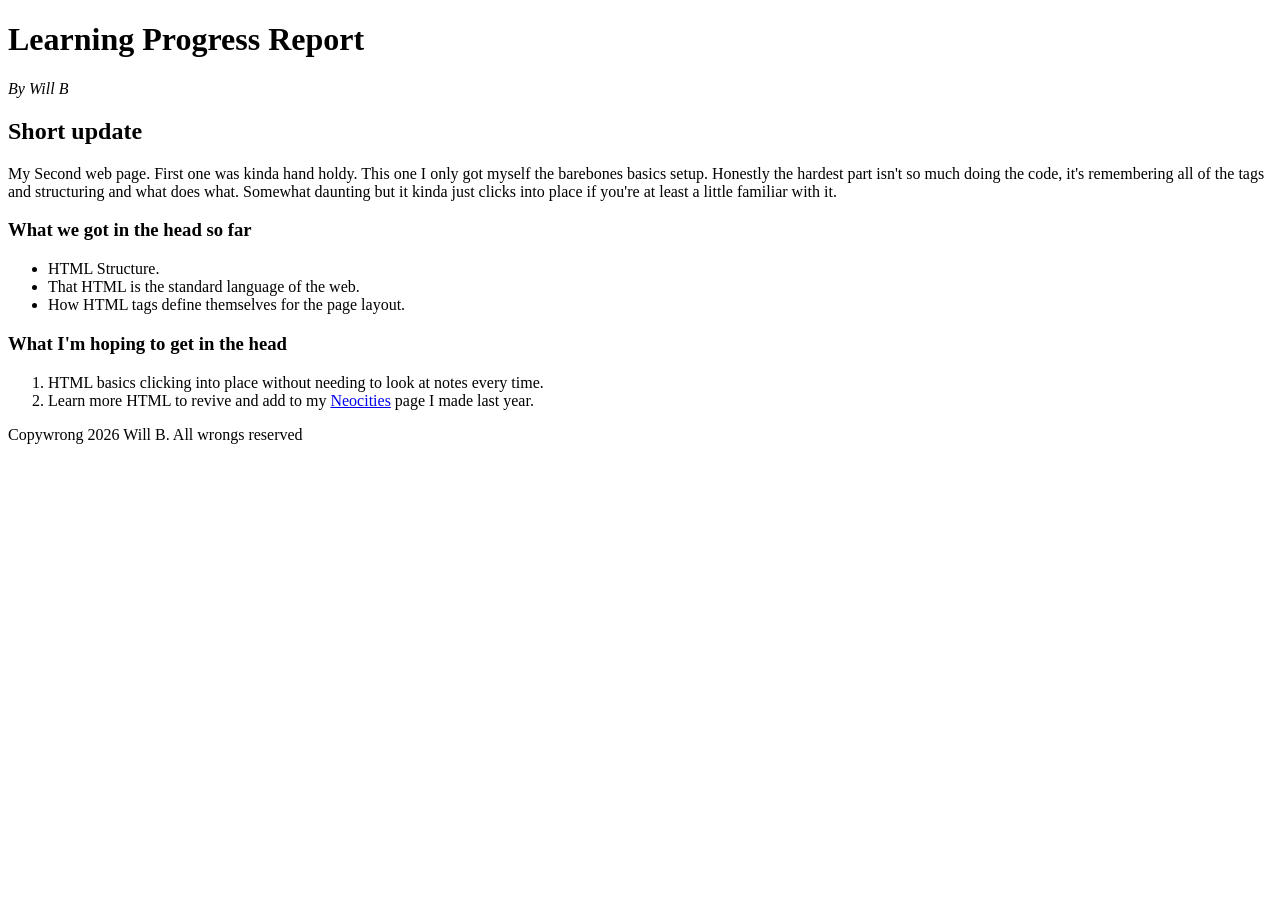
<file: lab02/index.html>
<!DOCTYPE html>
<html lang="en">
    <head>
        <meta charset="UTF-8">
        <title>Index</title>
    </head>
    <body>
        <h1>Learning Progress Report</h1>
        <p><em>By Will B</em></p>
        <h2>Short update</h2>
        <p>My Second web page. First one was kinda hand holdy. This one I only got myself the barebones basics setup. Honestly the hardest part isn't so much doing the code, it's remembering all of the tags and structuring and what does what. Somewhat daunting but it kinda just clicks into place if you're at least a little familiar with it.</p>
        <h3>What we got in the head so far</h3>
        <ul>
            <li>HTML Structure.</li>
            <li>That HTML is the standard language of the web.</li>
            <li>How HTML tags define themselves for the page layout.</li>
        </ul>
        <h3>What I'm hoping to get in the head</h3>
        <ol>
            <li>HTML basics clicking into place without needing to look at notes every time.</li>
            <li>Learn more HTML to revive and add to my <a href="https://supernovae.neocities.org/">Neocities</a> page I made last year.</li>
        </ol>
        <footer>Copywrong 2026 Will B. All wrongs reserved</footer>
    </body>
</html>
</file>
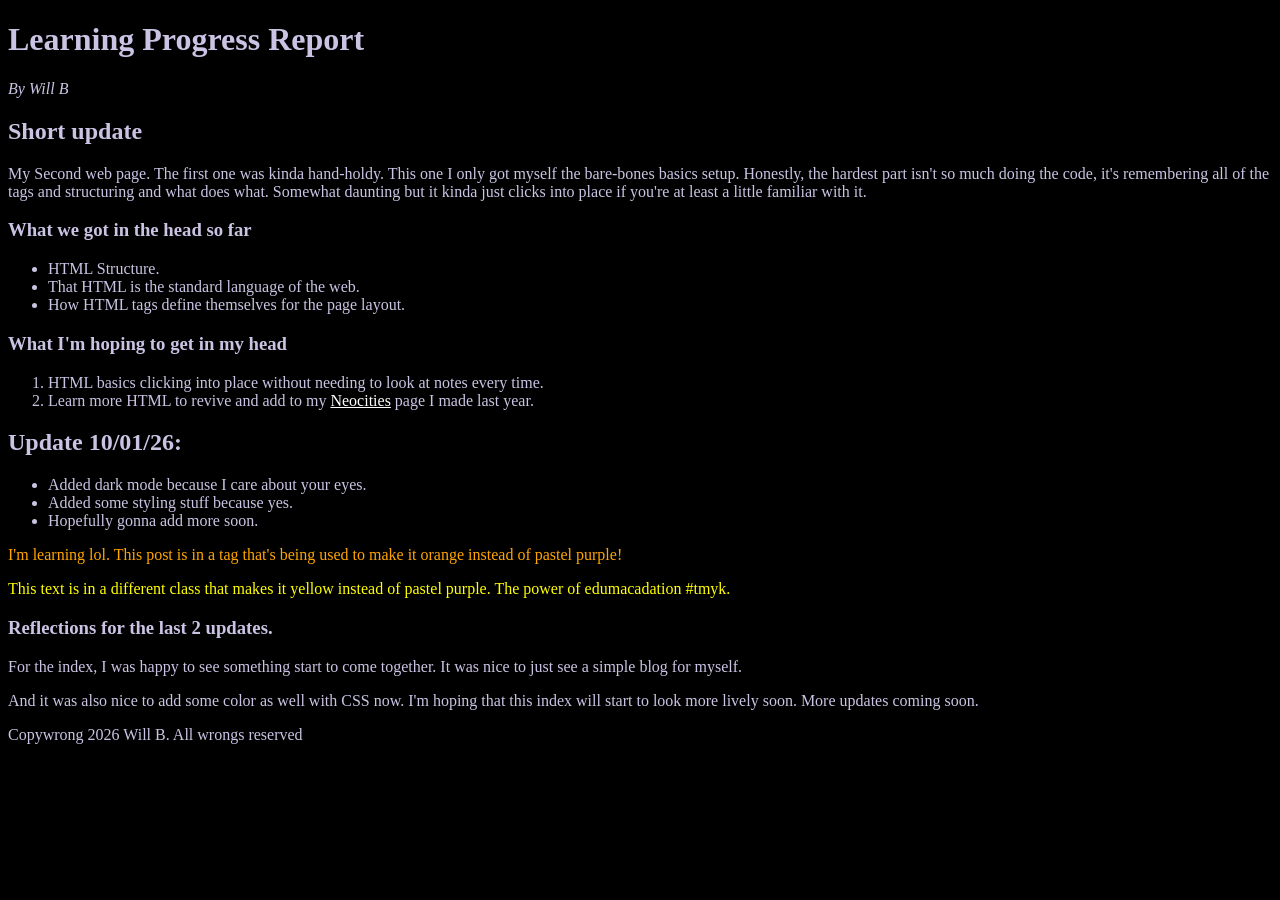
<file: lab03/index.html>
<!DOCTYPE html>
<html lang="en">
    <head>
        <link rel="stylesheet" href="style.css">
        <meta charset="UTF-8">
        <title>Index 2.0</title>
    </head>
    <body>
        <h1>Learning Progress Report</h1>
        <p><em>By Will B</em></p>
        <h2>Short update</h2>
        <p>My Second web page. The first one was kinda hand-holdy. This one I only got myself the bare-bones basics setup. Honestly, the hardest part isn't so much doing the code, it's remembering all of the tags and structuring and what does what. Somewhat daunting but it kinda just clicks into place if you're at least a little familiar with it.</p>
        <h3>What we got in the head so far</h3>
        <ul>
            <li>HTML Structure.</li>
            <li>That HTML is the standard language of the web.</li>
            <li>How HTML tags define themselves for the page layout.</li>
        </ul>
        <h3>What I'm hoping to get in my head</h3>
        <ol>
            <li>HTML basics clicking into place without needing to look at notes every time.</li>
            <li>Learn more HTML to revive and add to my <a href="https://supernovae.neocities.org/">Neocities</a> page I made last year.</li>
        </ol>
        <h2>Update 10/01/26:</h2>
        <ul>
           <li>Added dark mode because I care about your eyes.</li>
           <li>Added some styling stuff because yes.</li>
           <li>Hopefully gonna add more soon.</li> 
        </ul>
        <div id="post2tag">
            <p>I'm learning lol. This post is in a tag that's being used to make it orange instead of pastel purple!</p>
        </div>
        <p class="post2class">This text is in a different class that makes it yellow instead of pastel purple. The power of edumacadation #tmyk.</p>
        <h3>Reflections for the last 2 updates.</h3>
        <p>For the index, I was happy to see something start to come together. It was nice to just see a simple blog for myself.</p>
        <p>And it was also nice to add some color as well with CSS now. I'm hoping that this index will start to look more lively soon. More updates coming soon.</p>
        <footer>Copywrong 2026 Will B. All wrongs reserved</footer>
    </body>
</html>
</file>
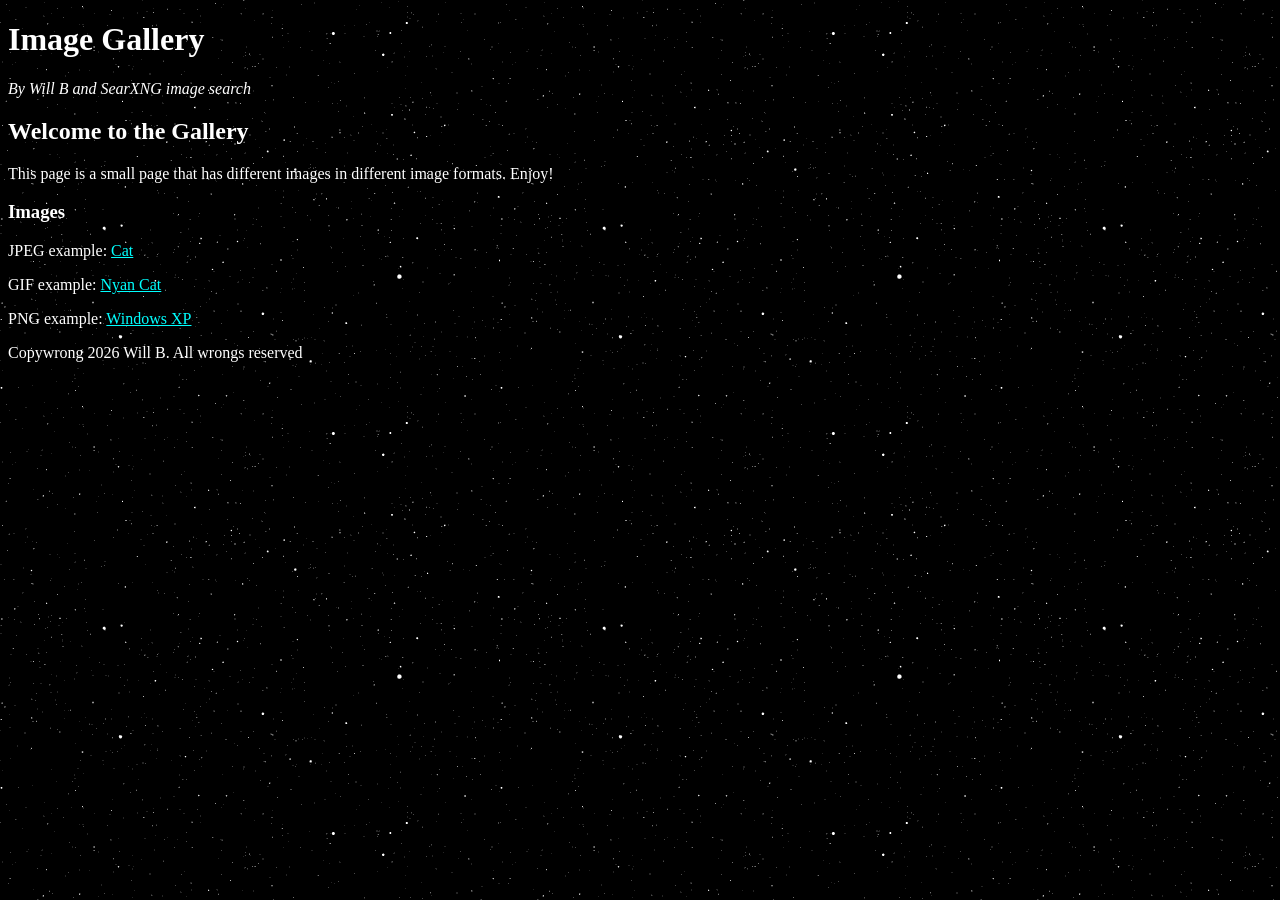
<file: lab04/Index.html>
<!DOCTYPE html>
<html lang="en">
  <head>
    <meta charset="utf-8">
    <title>Gallery</title>
    <link rel="stylesheet" href="style.css">
  </head>
  <body>
    <h1>Image Gallery</h1>
    <p><em>By Will B and SearXNG image search</em></p>
    <h2>Welcome to the Gallery</h2>
    <p>This page is a small page that has different images in different image formats. Enjoy!</p>
    <h3>Images</h3>
    <p>JPEG example: <a href="cat-image.html">Cat</a></p>
    <p>GIF example: <a href="nyan-cat-image.html">Nyan Cat</a></p>
    <p>PNG example: <a href="windows-xp-image.html">Windows XP</a></p>
    <footer>Copywrong 2026 Will B. All wrongs reserved</footer>
  </body>
</html>
</file>
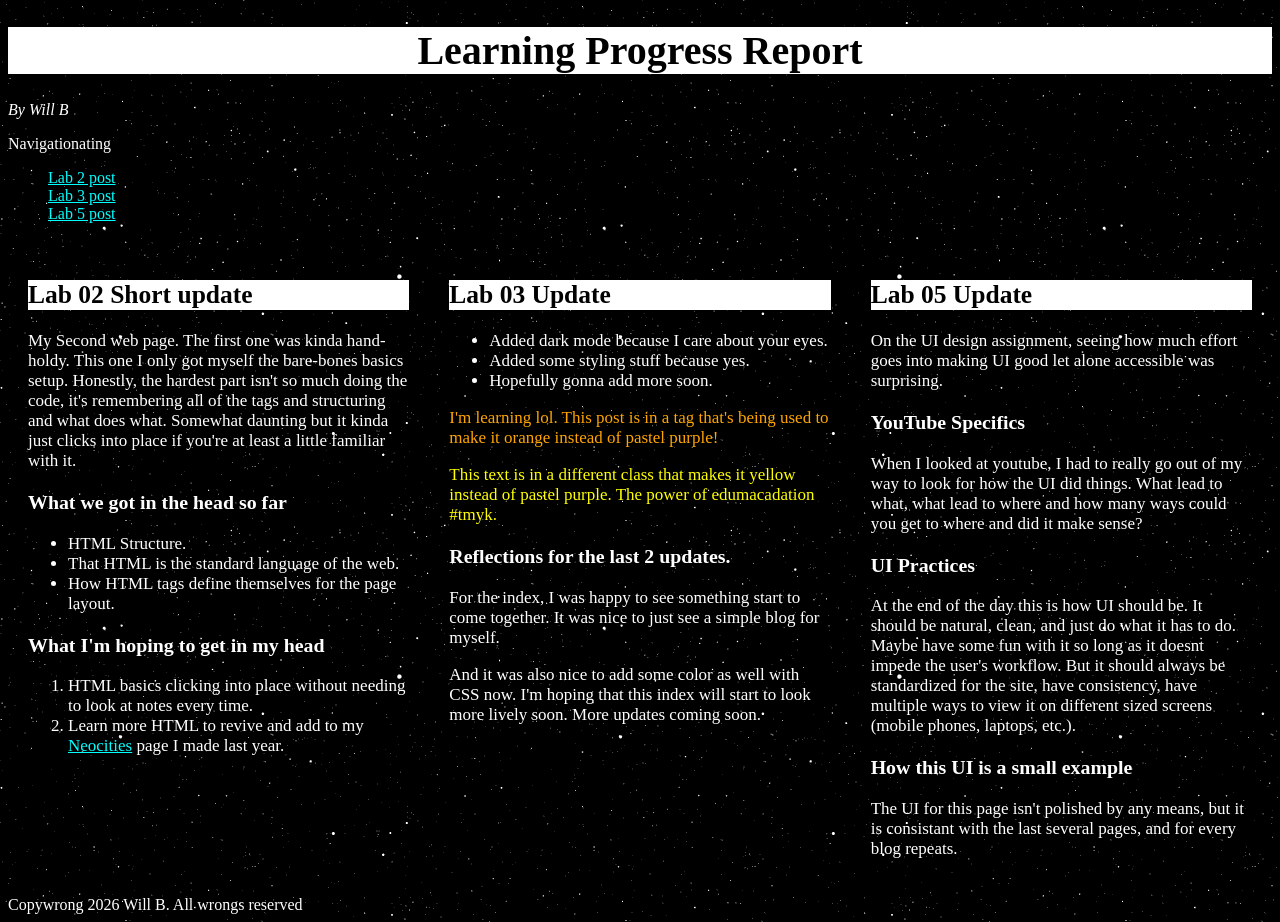
<file: lab06/index.html>
<!DOCTYPE html>
<html lang="en">
    <head>
        <link rel="stylesheet" href="style.css">
        <meta charset="UTF-8">
        <meta name="viewport" content="width=device-width, initial-scale=1">
        <title>Index 3.0</title>
    </head>
    <body>
        <h1>Learning Progress Report</h1>
        <p><em>By Will B</em></p>
        <nav>
            <p>Navigationating</p>
            <ul>
            <li><a href="#post-lab2">Lab 2 post</a></li>
            <li><a href="#post-lab3">Lab 3 post</a></li>
            <li><a href="#post-lab5">Lab 5 post</a></li>
            </ul>
        </nav>
        <main class="container">
        <article id="post-lab2">
            <h2>Lab 02 Short update</h2>
            <p>My Second web page. The first one was kinda hand-holdy. This one I only got myself the bare-bones basics setup. Honestly, the hardest part isn't so much doing the code, it's remembering all of the tags and structuring and what does what. Somewhat daunting but it kinda just clicks into place if you're at least a little familiar with it.</p>
            <h3>What we got in the head so far</h3>
            <ul>
                <li>HTML Structure.</li>
                <li>That HTML is the standard language of the web.</li>
                <li>How HTML tags define themselves for the page layout.</li>
            </ul>
            <h3>What I'm hoping to get in my head</h3>
            <ol>
                <li>HTML basics clicking into place without needing to look at notes every time.</li>
                <li>Learn more HTML to revive and add to my <a href="https://supernovae.neocities.org/">Neocities</a> page I made last year.</li>
            </ol>
        </article>
        <article id="post-lab3">
            <h2>Lab 03 Update</h2>
            <ul>
                <li>Added dark mode because I care about your eyes.</li>
                <li>Added some styling stuff because yes.</li>
                <li>Hopefully gonna add more soon.</li>
            </ul>
            <div id="post2tag">
                <p>I'm learning lol. This post is in a tag that's being used to make it orange instead of pastel purple!</p>
            </div>
            <p class="post2class">This text is in a different class that makes it yellow instead of pastel purple. The power of edumacadation #tmyk.</p>
            <h3>Reflections for the last 2 updates.</h3>
            <p>For the index, I was happy to see something start to come together. It was nice to just see a simple blog for myself.</p>
            <p>And it was also nice to add some color as well with CSS now. I'm hoping that this index will start to look more lively soon. More updates coming soon.</p>
        </article>
        <article id="post-lab5">
            <h2>Lab 05 Update</h2>
            <p>On the UI design assignment, seeing how much effort goes into making UI good let alone accessible was surprising.</p>
            <h3>YouTube Specifics</h3>
            <p>When I looked at youtube, I had to really go out of my way to look for how the UI did things. What lead to what, what lead to where and how many ways could you get to where and did it make sense?</p>
            <h3>UI Practices</h3>
            <p>At the end of the day this is how UI should be. It should be natural, clean, and just do what it has to do. Maybe have some fun with it so long as it doesnt impede the user's workflow. But it should always be standardized for the site, have consistency, have multiple ways to view it on different sized screens (mobile phones, laptops, etc.).
            <h3>How this UI is a small example</h3>
            <p>The UI for this page isn't polished by any means, but it is consistant with the last several pages, and for every blog repeats.
            </p>
        </article>
        </main>
        <footer>Copywrong 2026 Will B. All wrongs reserved</footer>
    </body>
</html>
</file>
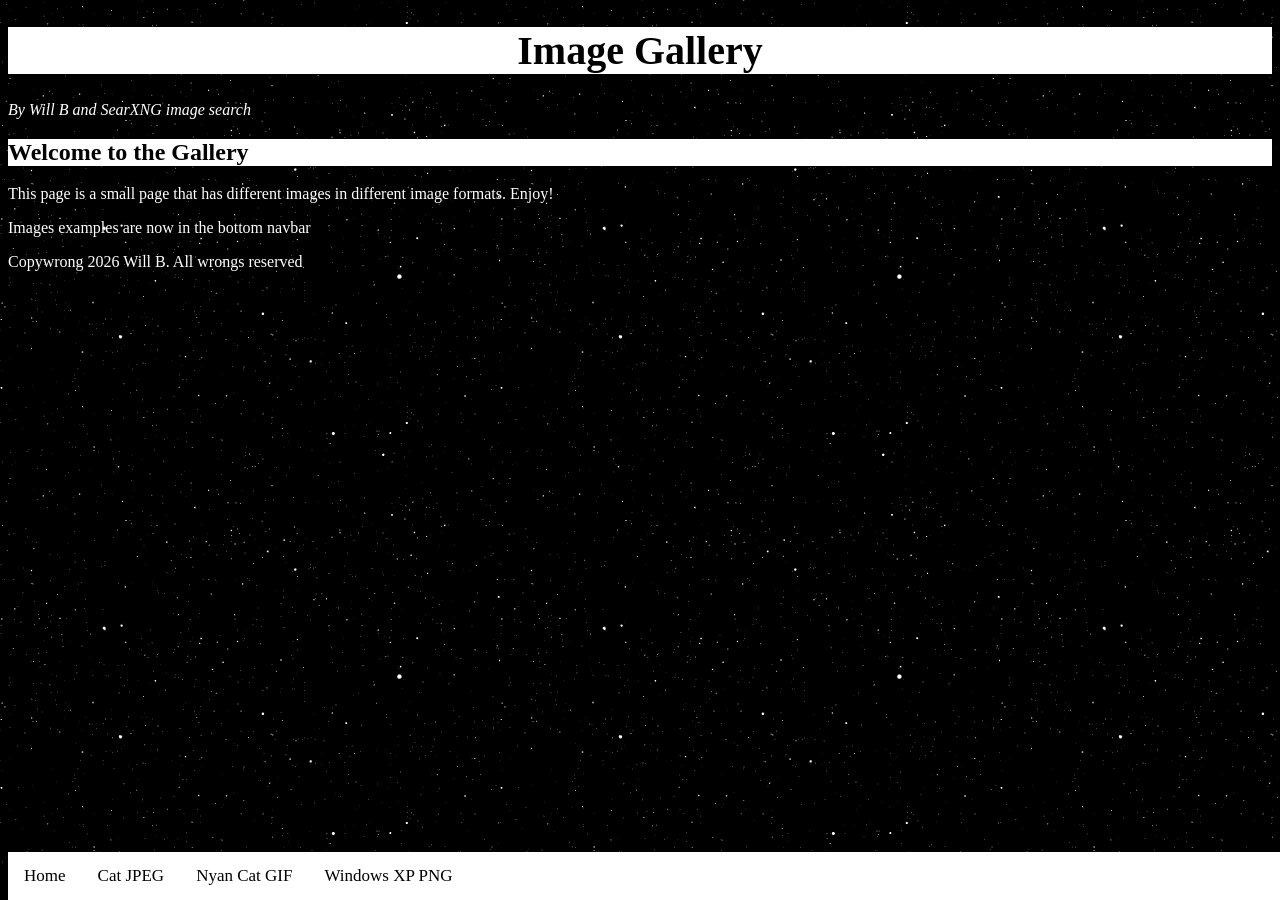
<file: lab08/Index.html>
<!DOCTYPE html>
<html lang="en">
  <head>
    <meta charset="utf-8">
    <title>Gallery</title>
    <link rel="stylesheet" href="style.css">
    <meta name="viewport" content="width=device-width, initial-scale=1">
    <script src="javascript.js"></script>
  </head>
  <body>
    <h1>Image Gallery</h1>
    <p><em>By Will B and SearXNG image search</em></p>
    <h2>Welcome to the Gallery</h2>
    <p>This page is a small page that has different images in different image formats. Enjoy!</p>
    <p>Images examples are now in the bottom navbar</p>
    <div class="navbar" id="myNavbar">
    <a href="Index.html">Home</a>
    <a href="cat-image.html">Cat JPEG</a>
    <a href="nyan-cat-image.html">Nyan Cat GIF</a>
    <a href="windows-xp-image.html">Windows XP PNG</a>
    <a href="javascript:void(0);" class="icon" onclick="myFunction()">&#9776;</a>
    </div>

    <footer>Copywrong 2026 Will B. All wrongs reserved</footer>
  </body>
</html>
</file>
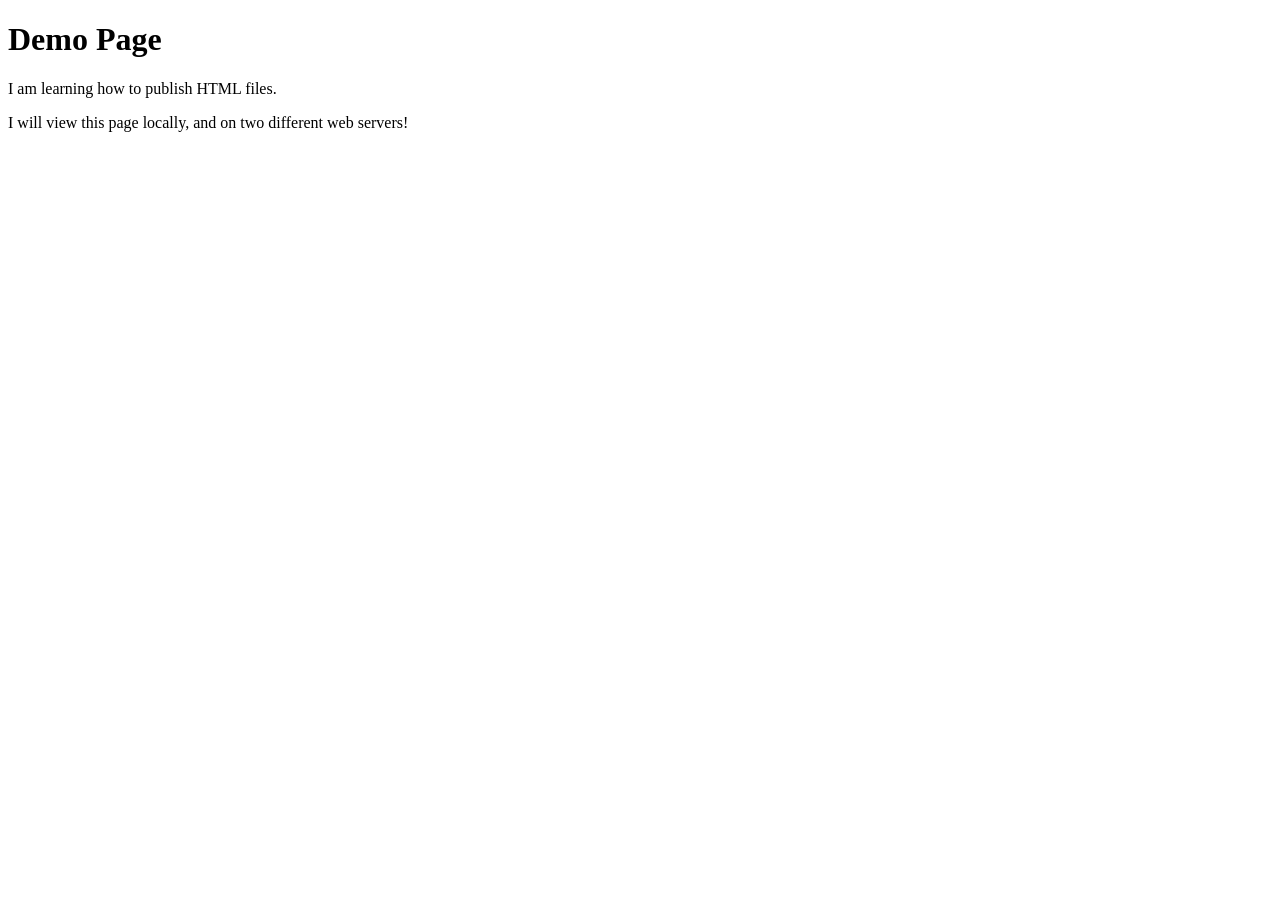
<file: demo.html>
<!DOCTYPE html>
<html lang="en">
<head>
    <meta charset="UTF-8">
    <meta name="viewport" content="width=device-width, initial-scale=1.0">
    <title>Document</title>
</head>
<body>
    <h1>Demo Page</h1>
    <p>I am learning how to publish HTML files. </p>
    <p>I will view this page locally, and on two different web servers!</p>
</body>
</html>
</file>
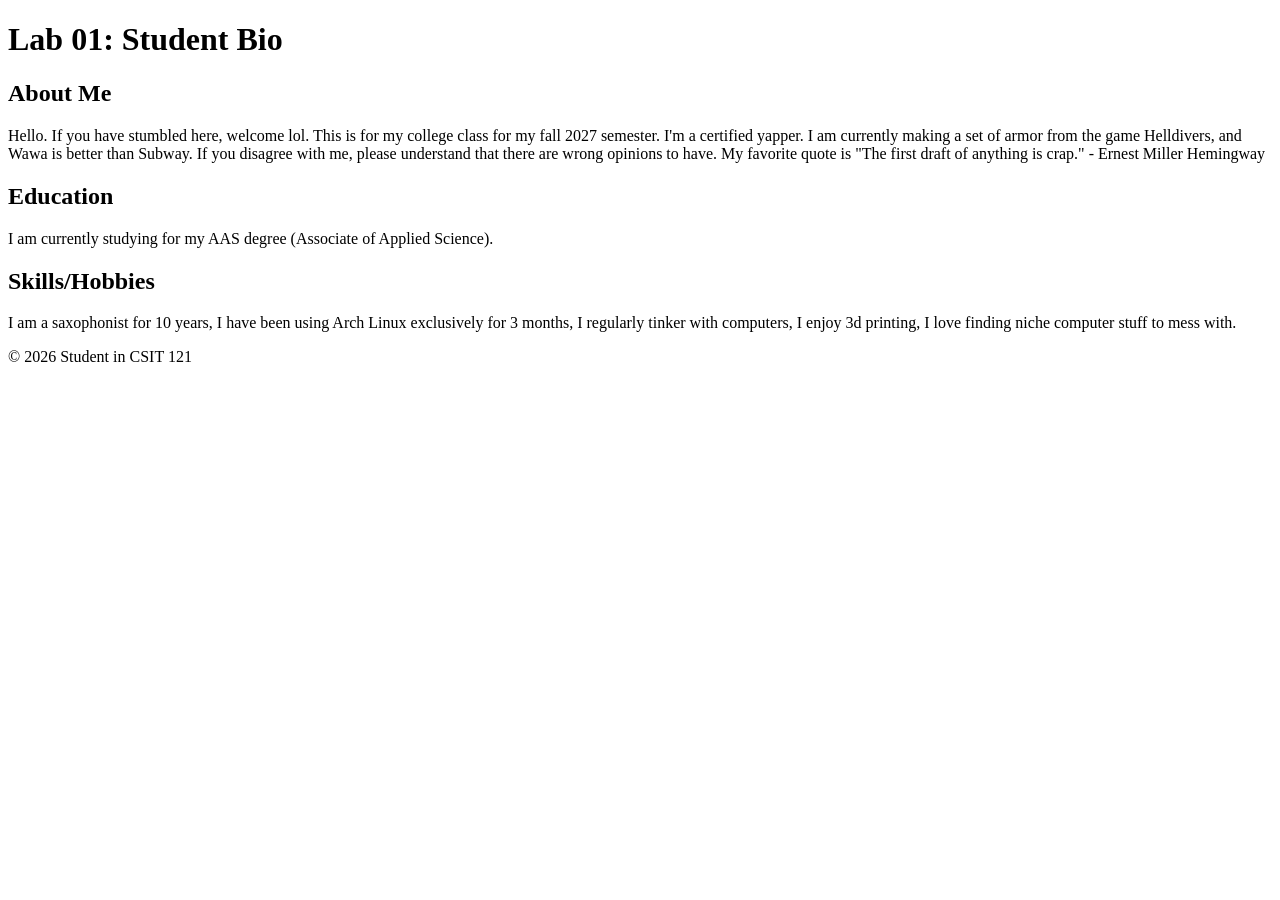
<file: lab01/aboutme.html>
<!DOCTYPE html>
<html lang="en">
<head>
    <meta charset="UTF-8">
    <title>Lab 01: Student Bio</title>
</head>
<body>
    <header>
        <h1>Lab 01: Student Bio</h1>
    </header>
    <main>
        <section>
            <h2>About Me</h2>
            <p>
                Hello. If you have stumbled here, welcome lol. This is for my college class for my fall 2027 semester. I'm a certified yapper. I am currently making a set of armor from the game Helldivers, and Wawa is better than Subway. If you disagree with me, please understand that there are wrong opinions to have. My favorite quote is "The first draft of anything is crap." - Ernest Miller Hemingway
            </p>
        </section>
        <section>
            <h2>Education</h2>
            <p>
                
             I am currently studying for my AAS degree (Associate of Applied Science).
                
                </p>
        </section>
        <section>
            <h2>Skills/Hobbies</h2>
            <p>

                I am a saxophonist for 10 years,
                I have been using Arch Linux exclusively for 3 months,
                I regularly tinker with computers,
                I enjoy 3d printing,
                I love finding niche computer stuff to mess with.
            </p>
        </section>
    </main>
    <footer>
        <p>© 2026 Student in CSIT 121</p>
    </footer>
</body>
</html>
</file>
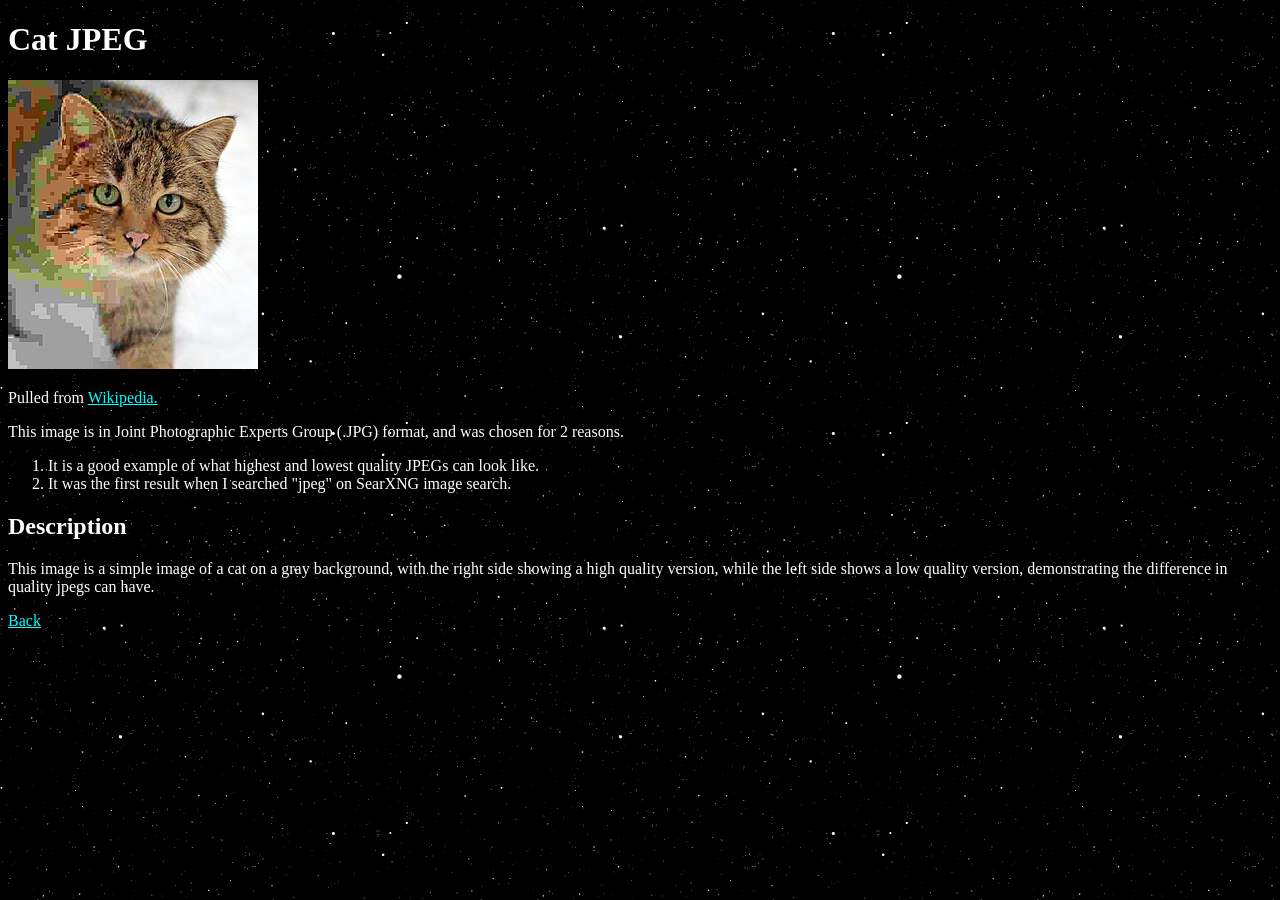
<file: lab04/cat-image.html>
<!DOCTYPE html>
<html lang="en">
  <head>
    <meta charset="utf-8">
    <title>Cat</title>
    <link rel="stylesheet" href="style.css">
  </head>
  <body>
    <main>
      <h1>Cat JPEG</h1>
      <img src="images/cat.jpg" alt="Cat with different color qualities in a jpeg">
      <p>Pulled from <a href="https://en.wikipedia.org/wiki/JPEG">Wikipedia.</a>
      <p>This image is in Joint Photographic Experts Group (.JPG) format, and was chosen for 2 reasons.</p>
      <ol>
        <li>It is a good example of what highest and lowest quality JPEGs can look like.</li>
        <li>It was the first result when I searched "jpeg" on SearXNG image search.</li>
      </ol>
      <h2>Description</h2>
      <p>This image is a simple image of a cat on a gray background, with the right side showing a high quality version, while the left side shows a low quality version, demonstrating the difference in quality jpegs can have.</p>
      <footer><a href="Index.html">Back</a></footer>
    </main>
  </body>
</html>
</file>
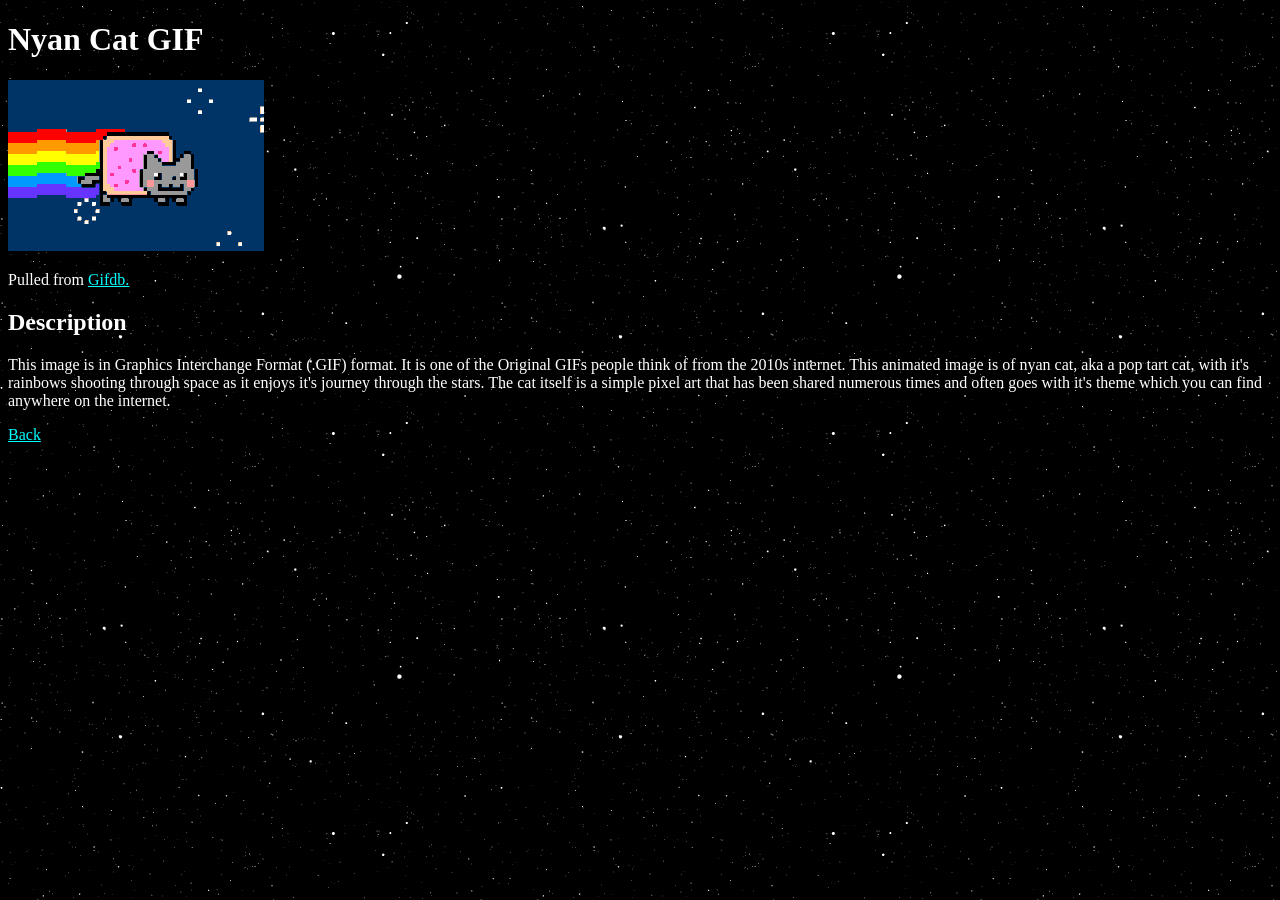
<file: lab04/nyan-cat-image.html>
<!DOCTYPE html>
<html lang="en">
  <head>
    <meta charset="utf-8">
    <title>Nyan Cat</title>
    <link rel="stylesheet" href="style.css">
  </head>
  <body>
    <main>
      <h1>Nyan Cat GIF</h1>
      <img src="images/nyan-cat.gif" alt="Animated image of Nyan cat for GIF example">
      <p>Pulled from <a href="https://gifdb.com/">Gifdb.</a>
      <h2>Description</h2>
      <p>This image is in Graphics Interchange Format (.GIF) format. It is one of the Original GIFs people think of from the 2010s internet. This animated image is of nyan cat, aka a pop tart cat, with it's rainbows shooting through space as it enjoys it's journey through the stars. The cat itself is a simple pixel art that has been shared numerous times and often goes with it's theme which you can find anywhere on the internet.
      <footer><a href="Index.html">Back</a></footer>
    </main>
  </body>
</html>
</file>
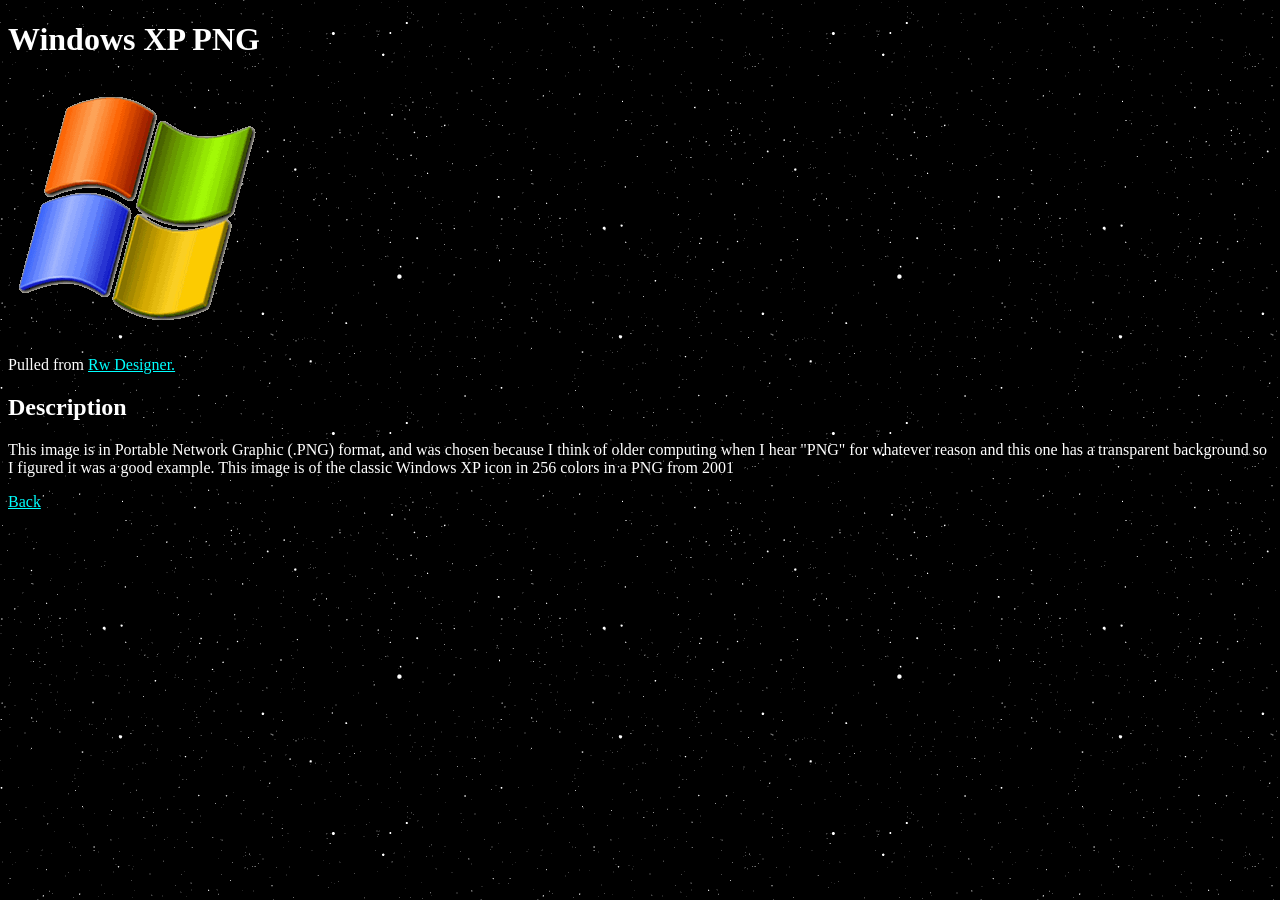
<file: lab04/windows-xp-image.html>
<!DOCTYPE html>
<html lang="en">
  <head>
    <meta charset="utf-8">
    <title>Windows XP</title>
    <link rel="stylesheet" href="style.css">
  </head>
  <body>
    <main>
      <h1>Windows XP PNG</h1>
      <img src="images/windows_xp.png" alt="Image of the Windows XP icon in PNG format">
      <p>Pulled from <a href="https://www.rw-designer.com">Rw Designer.</a>
      <h2>Description</h2>
      <p>This image is in Portable Network Graphic (.PNG) format, and was chosen because I think of older computing when I hear "PNG" for whatever reason and this one has a transparent background so I figured it was a good example. This image is of the classic Windows XP icon in 256 colors in a PNG from 2001</p>
      <footer><a href="Index.html">Back</a></footer>
    </main>
  </body>
</html>
</file>
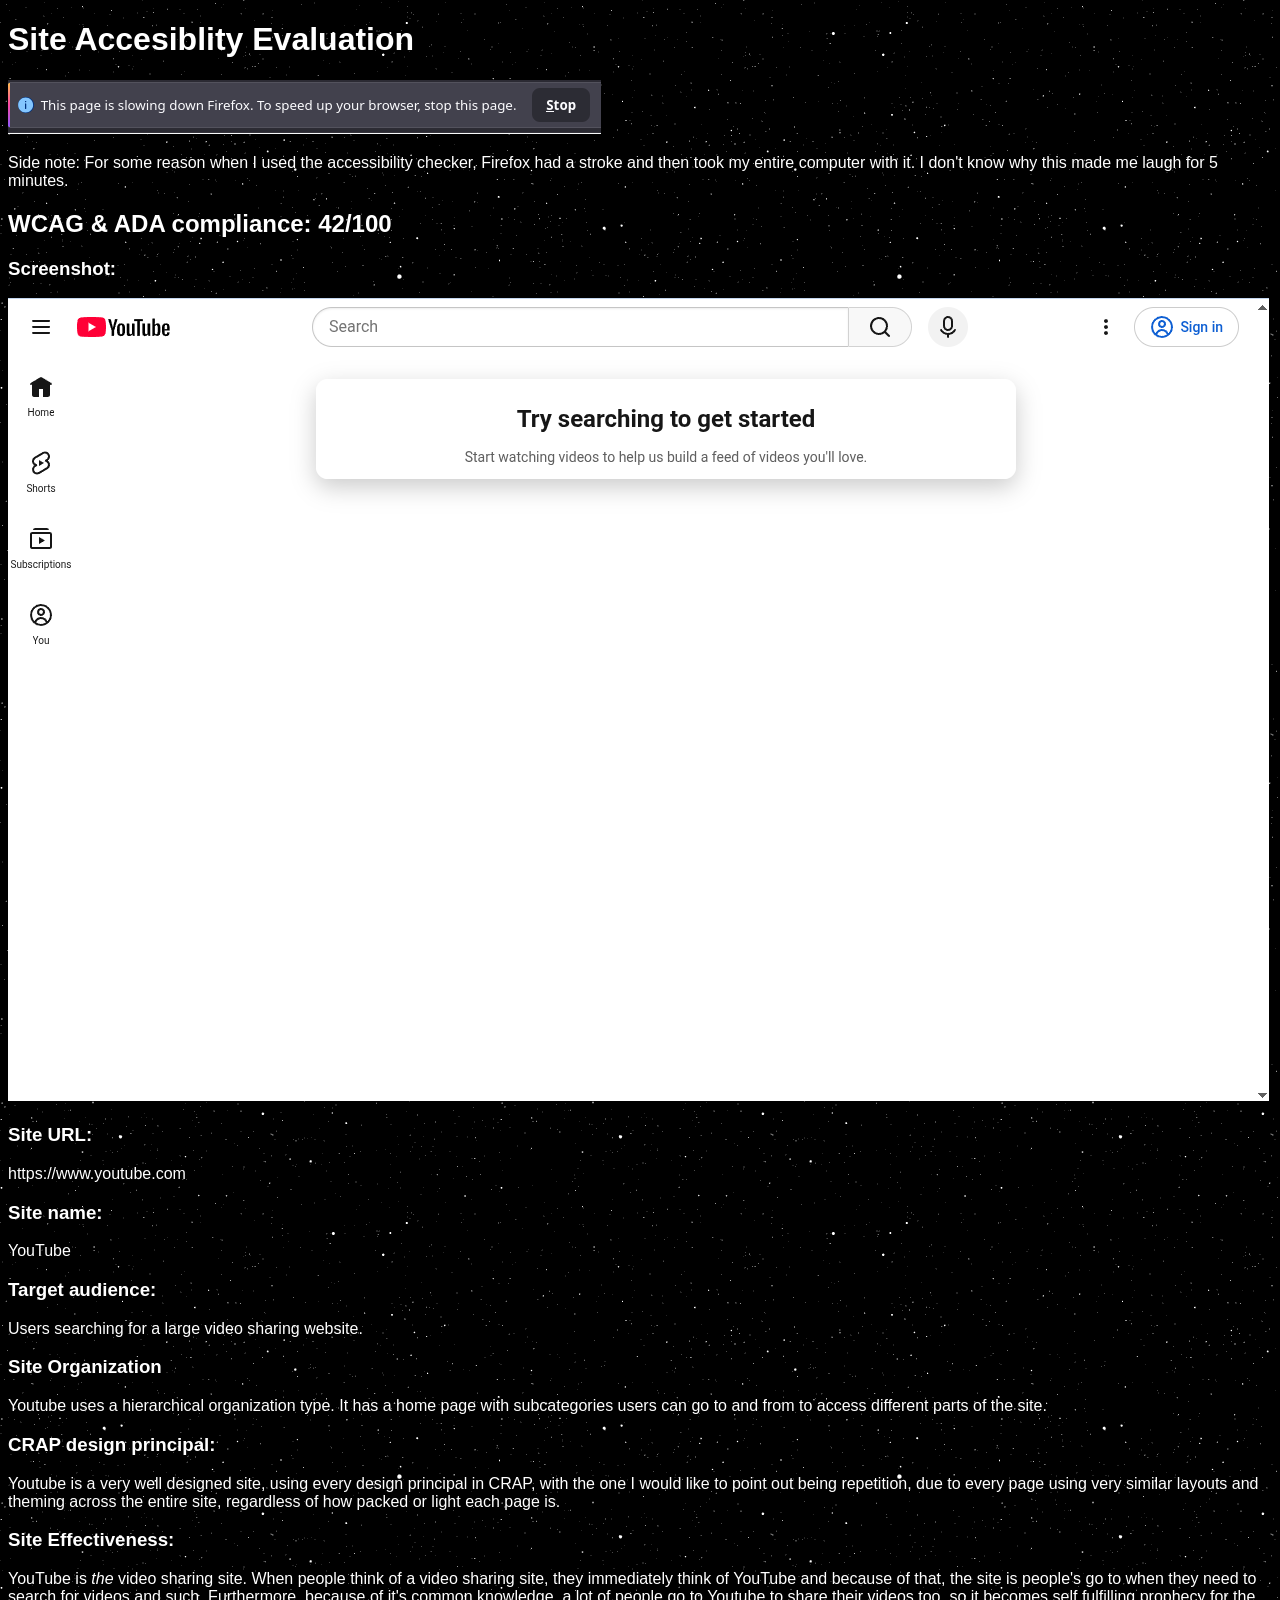
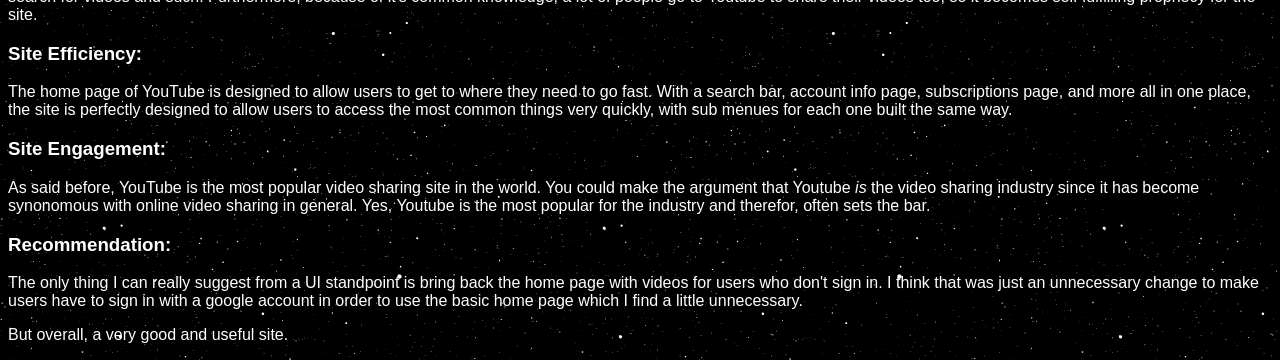
<file: lab05/HTML File.html>
<!DOCTYPE html>
<html lang="en">
  <head>
    <meta charset="utf-8">
    <title>Accesiblity Evaluation</title>
    <link rel="stylesheet" href="style.css">
  </head>
  <body>
    <h1>Site Accesiblity Evaluation</h1>
    <img src="firefox-stroke.png" alt="Screenshot of Firefox warning">
    <p>Side note: For some reason when I used the accessibility checker, Firefox had a stroke and then took my entire computer with it. I don't know why this made me laugh for 5 minutes.</p>
    <h2>WCAG & ADA compliance: 42/100</h2>
    <h3>Screenshot:</h3>
    <img src="youtube.png" alt="Screenshot of youtube homepage">
    <h3>Site URL:</h3>
    <p>https://www.youtube.com</p>
    <h3>Site name:</h3>
    <p>YouTube</p>
    <h3>Target audience:</h3>
    <p>Users searching for a large video sharing website.</p>
    <h3>Site Organization</h3>
    <p>Youtube uses a hierarchical organization type. It has a home page with subcategories users can go to and from to access different parts of the site.</p>
    <h3>CRAP design principal:</h3>
    <p>Youtube is a very well designed site, using every design principal in CRAP, with the one I would like to point out being repetition, due to every page using very similar layouts and theming across the entire site, regardless of how packed or light each page is.</p>
    <h3>Site Effectiveness:</h3>
    <p>YouTube is <em>the</em> video sharing site. When people think of a video sharing site, they immediately think of YouTube and because of that, the site is people's go to when they need to search for videos and such. Furthermore, because of it's common knowledge, a lot of people go to Youtube to share their videos too, so it becomes self fulfilling prophecy for the site. </p>
    <h3>Site Efficiency:</h3>
    <p>The home page of YouTube is designed to allow users to get to where they need to go fast. With a search bar, account info page, subscriptions page, and more all in one place, the site is perfectly designed to allow users to access the most common things very quickly, with sub menues for each one built the same way. </p>
    <h3>Site Engagement:</h3>
    <p>As said before, YouTube is the most popular video sharing site in the world. You could make the argument that Youtube <em>is</em> the video sharing industry since it has become synonomous with online video sharing in general. Yes, Youtube is the most popular for the industry and therefor, often sets the bar.</p>
    <h3>Recommendation:</h3>
    <p>The only thing I can really suggest from a UI standpoint is bring back the home page with videos for users who don't sign in. I think that was just an unnecessary change to make users have to sign in with a google account in order to use the basic home page which I find a little unnecessary.</p>
    <p>But overall, a very good and useful site.
  </body>
</html>
</file>
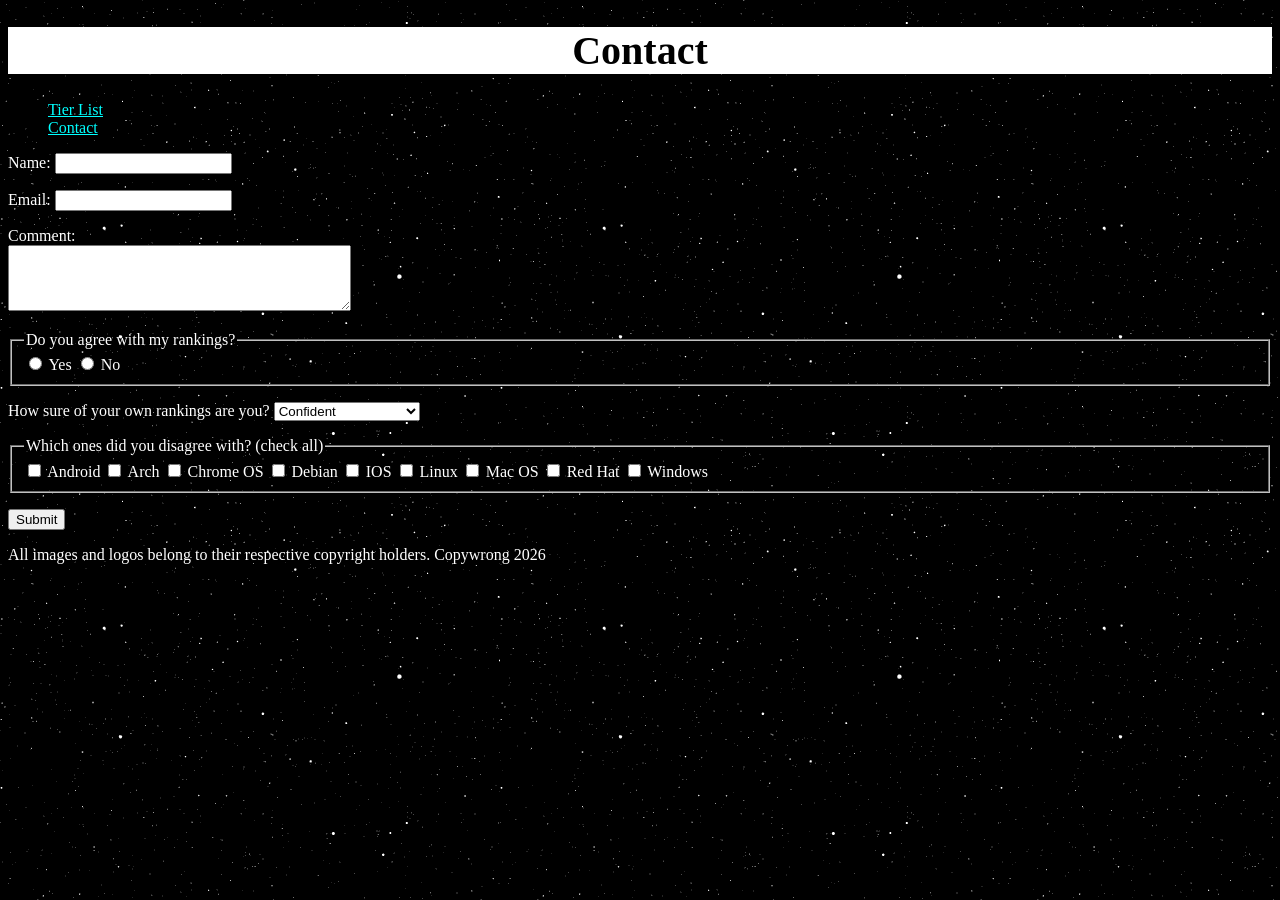
<file: Lab07/contact.html>
<!DOCTYPE html>
<html lang="en">
<head>
  <meta charset="UTF-8">
  <meta name="viewport" content="width=device-width, initial-scale=1.0">
  <title>Contact</title>
  <link rel="stylesheet" href="style.css">
</head>
<body>
  <header>
    <h1>Contact</h1>
    <nav>
      <ul>
        <li><a href="tierlist.html">Tier List</a></li>
        <li><a href="contact.html">Contact</a></li>
      </ul>
    </nav>
  </header>
  <main>
  <form action="#" method="post">
    <p>
      <label for="name">Name:</label>
      <input type="text" id="name" name="name">
    </p>
    <p>
      <label for="email">Email:</label>
      <input type="email" id="email" name="email">
    </p>
    <p>
      <label for="comment">Comment:</label><br>
      <textarea id="comment" name="comment" rows="4" cols="40"></textarea>
    </p>
    <fieldset>
      <legend>Do you agree with my rankings?</legend>
      <input type="radio" id="yes" name="agree" value="yes">
      <label for="yes">Yes</label>
      <input type="radio" id="no" name="agree" value="no">
      <label for="no">No</label>
    </fieldset>
    <p>
      <label for="best">How sure of your own rankings are you?</label>
      <select id="best" name="best">
        <option value="confident">Confident</option>
        <option value="somewhat-confident">Somewhat Confident</option>
        <option value="not-confident">Not Confident</option>
      </select>
    </p>
    <fieldset>
      <legend>Which ones did you disagree with? (check all)</legend>
      <input type="checkbox" id="c1" name="disagree" value="android">
      <label for="c1">Android</label>
      <input type="checkbox" id="c2" name="disagree" value="arch">
      <label for="c2">Arch</label>
      <input type="checkbox" id="c3" name="disagree" value="chromos">
      <label for="c3">Chrome OS</label>
      <input type="checkbox" id="c4" name="disagree" value="debian">
      <label for="c4">Debian</label>
      <input type="checkbox" id="c5" name="disagree" value="ios">
      <label for="c5">IOS</label>
      <input type="checkbox" id="c6" name="disagree" value="linux">
      <label for="c6">Linux</label>
      <input type="checkbox" id="c7" name="disagree" value="macos">
      <label for="c7">Mac OS</label>
      <input type="checkbox" id="c8" name="disagree" value="redhat">
      <label for="c8">Red Hat</label>
      <input type="checkbox" id="c9" name="disagree" value="windows">
      <label for="c9">Windows</label>
    </fieldset>
    <p>
      <button type="submit">Submit</button>
    </p>
  </form>
  </main>
  <footer>
    <p>All images and logos belong to their respective copyright holders. Copywrong 2026 </p>
  </footer>
</body>
</html>
</file>
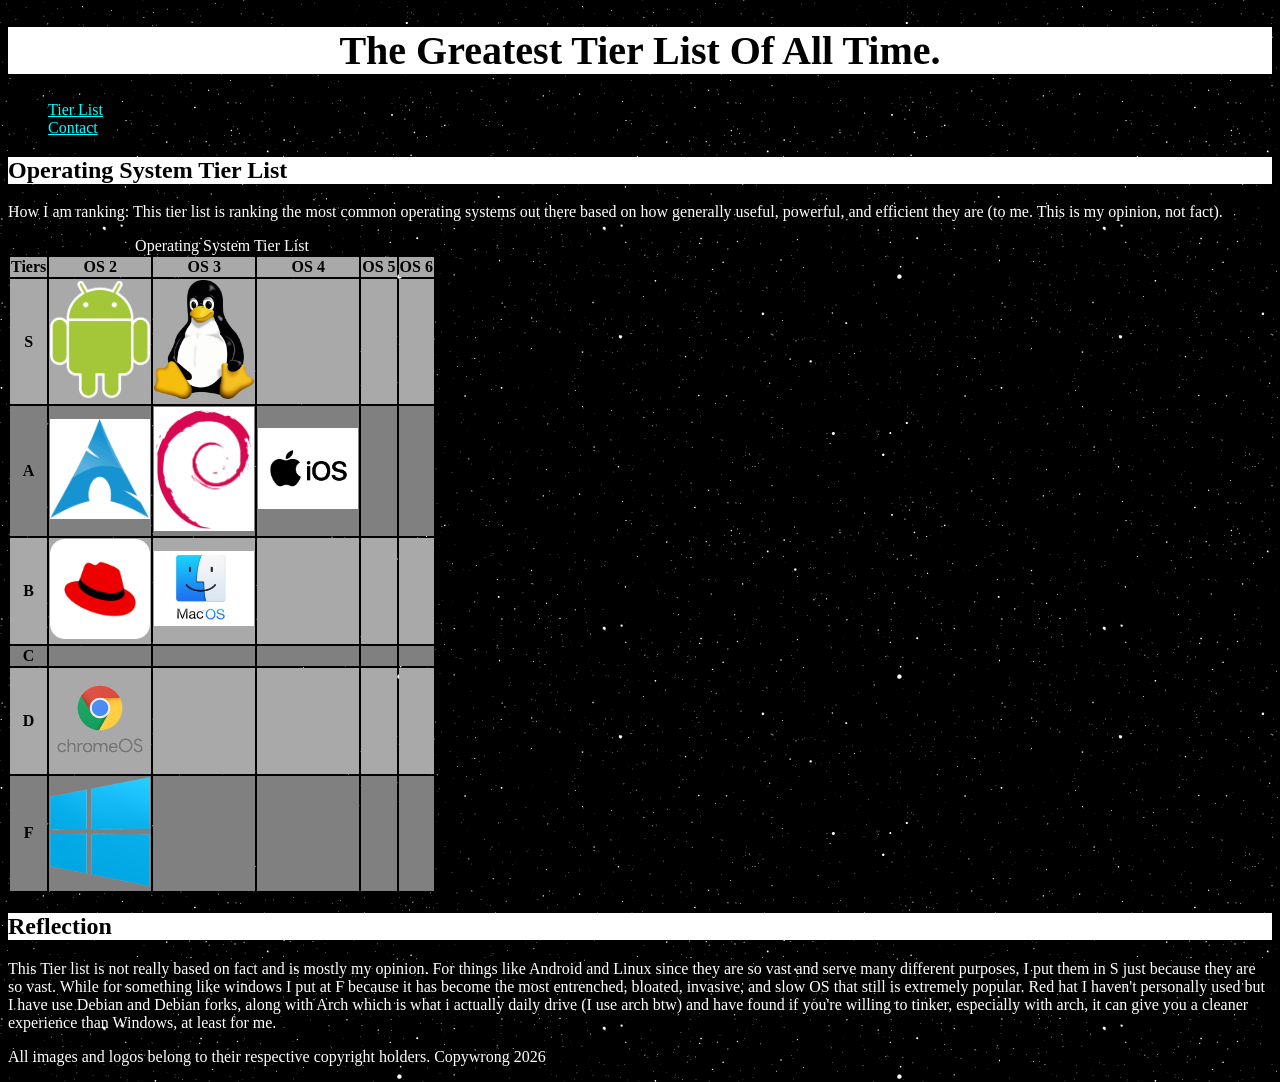
<file: Lab07/tierlist.html>
<!DOCTYPE html>
<html lang="en">
<head>
  <meta charset="UTF-8">
  <meta name="viewport" content="width=device-width, initial-scale=1.0">
  <title>T.G.T.L.O.A.T.</title>
  <link rel="stylesheet" href="style.css">
</head>
<body>
  <header>
    <h1>The Greatest Tier List Of All Time.</h1>
    <nav>
      <ul>
        <li><a href="tierlist.html">Tier List</a></li>
        <li><a href="contact.html">Contact</a></li>
      </ul>
    </nav>
  </header>
  <main>
    <h2>Operating System Tier List</h2>
    <p>How I am ranking: This tier list is ranking the most common operating systems out there based on how generally useful, powerful, and efficient they are (to me. This is my opinion, not fact).</p>
    <table>
      <caption>Operating System Tier List</caption>
      <thead>
        <tr>
          <th scope="col">Tiers</th>
          <th scope="col">OS 2</th>
          <th scope="col">OS 3</th>
          <th scope="col">OS 4</th>
          <th scope="col">OS 5</th>
          <th scope="col">OS 6</th>
        </tr>
      </thead>
      <tbody>
        <tr>
          <th scope="row">S</th>
          <td><img src="images/Android.webp" alt="Android Robot Logo" width="100"></td>
          <td><img src="images/linux.webp" alt="Linux Penguin Logo" width="100"></td>
          <td></td>
          <td></td>
          <td></td>
        </tr>
        <tr>
          <th scope="row">A</th>
          <td><img src="images/arch.png" alt="Arch A Logo" width="100"></td>
          <td><img src="images/debian.png" alt="Debian Spiral Logo" width="100"></td>
          <td><img src="images/IOS.jpg" alt="IOS Apple Logo" width="100"></td>
          <td></td>
          <td></td>
        </tr>
        <tr>
          <th scope="row">B</th>
          <td><img src="images/redhat.webp" alt="Redhat Hat Logo" width="100"></td>
          <td><img src="images/macOS.jpg" alt="MacOS Face Logo" width="100"></td>
          <td></td>
          <td></td>
          <td></td>
        </tr>
        <tr>
          <th scope="row">C</th>
          <td></td>
          <td></td>
          <td></td>
          <td></td>
          <td></td>
        </tr>
        <tr>
          <th scope="row">D</th>
          <td><img src="images/chromeOS.png" alt="Chrome OS Logo" width="100"></td>
          <td></td>
          <td></td>
          <td></td>
          <td></td>
        </tr>
        <tr>
          <th scope="row">F</th>
          <td><img src="images/Windows.png" alt="Windows Window Logo" width="100"></td>
          <td></td>
          <td></td>
          <td></td>
          <td></td>
        </tr>
      </tbody>
    </table>
    <h2>Reflection</h2>
    <p>This Tier list is not really based on fact and is mostly my opinion. For things like Android and Linux since they are so vast and serve many different purposes, I put them in S just because they are so vast. While for something like windows I put at F because it has become the most entrenched, bloated, invasive, and slow OS that still is extremely popular. Red hat I haven't personally used but I have use Debian and Debian forks, along with Arch which is what i actually daily drive (I use arch btw) and have found if you're willing to tinker, especially with arch, it can give you a cleaner experience than Windows, at least for me.</p>
  </main>
  <footer>
    <p>All images and logos belong to their respective copyright holders. Copywrong 2026 </p>
  </footer>
</body>
</html>
</file>
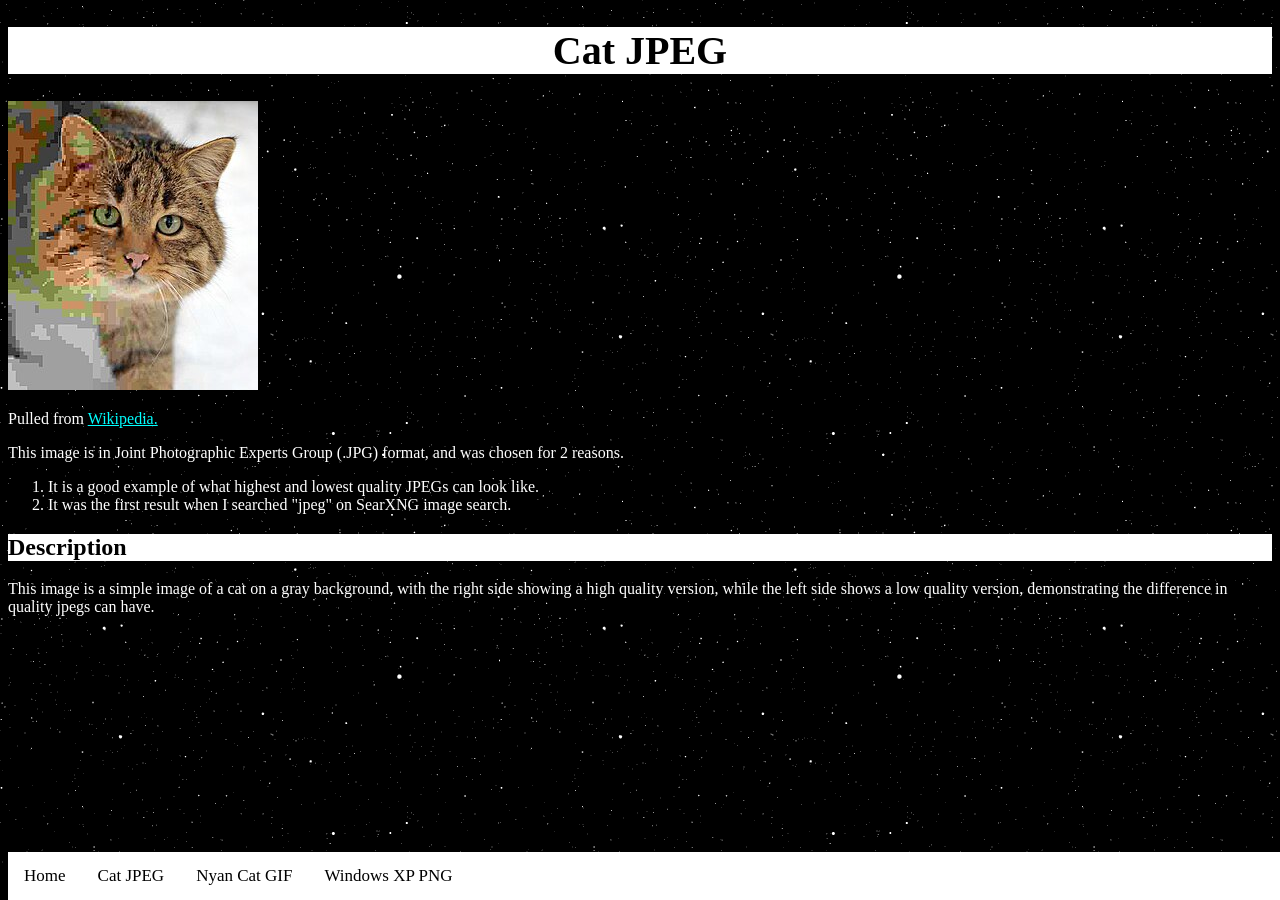
<file: lab08/cat-image.html>
<!DOCTYPE html>
<html lang="en">
  <head>
    <meta charset="utf-8">
    <title>Cat</title>
    <link rel="stylesheet" href="style.css">
    <meta name="viewport" content="width=device-width, initial-scale=1">
    <script src="javascript.js"></script>
  </head>
  <body>
    <main>
      <h1>Cat JPEG</h1>
      <img src="images/cat.jpg" alt="Cat with different color qualities in a jpeg">
      <p>Pulled from <a href="https://en.wikipedia.org/wiki/JPEG">Wikipedia.</a>
      <p>This image is in Joint Photographic Experts Group (.JPG) format, and was chosen for 2 reasons.</p>
      <ol>
        <li>It is a good example of what highest and lowest quality JPEGs can look like.</li>
        <li>It was the first result when I searched "jpeg" on SearXNG image search.</li>
      </ol>
      <h2>Description</h2>
      <p>This image is a simple image of a cat on a gray background, with the right side showing a high quality version, while the left side shows a low quality version, demonstrating the difference in quality jpegs can have.</p>
      <div class="navbar" id="myNavbar">
      <a href="Index.html">Home</a>
      <a href="cat-image.html">Cat JPEG</a>
      <a href="nyan-cat-image.html">Nyan Cat GIF</a>
      <a href="windows-xp-image.html">Windows XP PNG</a>
      <a href="javascript:void(0);" class="icon" onclick="myFunction()">&#9776;</a>
      </div>
    </main>
  </body>
</html>
</file>
<file: lab03/style.css>
body {
    background-color: black;
}
h1, h2, h3 {
    color: #CBC3E3;
}
p, li, footer {
    color: #CBC3E3;
}
a {
    color: #FFFFFF;
}
#post2tag p {
    color: orange;
}
.post2class {
    color: yellow;
}
</file>
<file: lab04/style.css>
body {
    background-image: url('images/bg.png');
}
h1, h2, h3 {
    color: #FFFFFF;
}
p, li, footer {
    color: #FFFFFF;
}
a {
    color: cyan;
}
</file>
<file: lab06/style.css>
body {
    background-image: url('bg.png');
    background-color: black;
}
article {
    flex: 1;
    padding: 10px;
    margin: 10px;
}
nav ul{
    list-style: none;
    display:flex;
    flex-direction: column;
}
.container {
    display: flex;
    flex-direction: column;
    flex-wrap: nowrap;
    font-size: 17px;
}
h3, p, li, footer {
    color: white;
}
h2 {
    background: white;
    color: black;
}
h1 {
    background: white;
    color: black;
    text-align: center;
    font-size: 40px;
}
a {
    color: cyan;
}
#post2tag p {
color: orange;
}
.post2class {
    color: yellow;
}
@media (min-width: 768px) {
    .container {
        flex-direction: row;
    }
}
</file>
<file: lab08/style.css>
body {
    background-image: url('images/bg.png');
    background-color: black;
    padding-bottom: 60px;
}
article {
    flex: 1;
    padding: 10px;
    margin: 10px;
}
nav ul{
    list-style: none;
    display:flex;
    flex-direction: column;
}
.container {
    display: flex;
    flex-direction: column;
    flex-wrap: nowrap;
    font-size: 17px;
}
h3, p, li, label, legend, caption, footer {
    color: white;
}
h2 {
    background: white;
    color: black;
}
h1 {
    background: white;
    color: black;
    text-align: center;
    font-size: 40px;
}
a {
    color: cyan;
}
@media (min-width: 768px) {
    .container {
        flex-direction: row;
    }
}
tr:nth-child(even) {
    background-color: gray;
}
tr:nth-child(odd) {
    background-color: #A9A9A9;
}
.navbar {
    background-color: white;
    overflow: hidden;
    position: fixed;
    bottom: 0;
    width: 100%;
}

/* Style the links inside the navigation bar */
.navbar a {
    float: left;
    display: block;
    color: black;
    text-align: center;
    padding: 14px 16px;
    text-decoration: none;
    font-size: 17px;
}

/* Change the color of links on hover */
.navbar a:hover {
    background-color: white;
    color: black;
}

/* Add a green background color to the active link */
.navbar a.active {
    background-color: #04AA6D;
    color: white;
}
.navbar .icon {
    display: none;
}
@media screen and (max-width: 600px) {
    .navbar a:not(:first-child) {display: none;}
    .navbar a.icon {
        float: right;
        display: block;
    }
}
@media screen and (max-width: 600px) {
    .navbar.responsive a.icon {
        position: absolute;
        right: 0;
        bottom: 0;
    }
    .navbar.responsive a {
        float: none;
        display: block;
        text-align: left;
    }
}
</file>
<file: lab05/style.css>
body {
    font-family: Arial;
    background-image: url('bg.png');
}
h1, h2, h3 {
    color: #FFFFFF;
}
p, li, footer {
    color: #FFFFFF;
}
a {
    color: cyan;
}
</file>
<file: Lab07/style.css>
body {
    background-image: url('bg.png');
    background-color: black;
}
article {
    flex: 1;
    padding: 10px;
    margin: 10px;
}
nav ul{
    list-style: none;
    display:flex;
    flex-direction: column;
}
.container {
    display: flex;
    flex-direction: column;
    flex-wrap: nowrap;
    font-size: 17px;
}
h3, p, li, footer, label, legend, caption {
    color: white;
}
h2 {
    background: white;
    color: black;
}
h1 {
    background: white;
    color: black;
    text-align: center;
    font-size: 40px;
}
a {
    color: cyan;
}
@media (min-width: 768px) {
    .container {
        flex-direction: row;
    }
}
tr:nth-child(even) {
    background-color: gray;
}
tr:nth-child(odd) {
    background-color: #A9A9A9;
}
</file>
